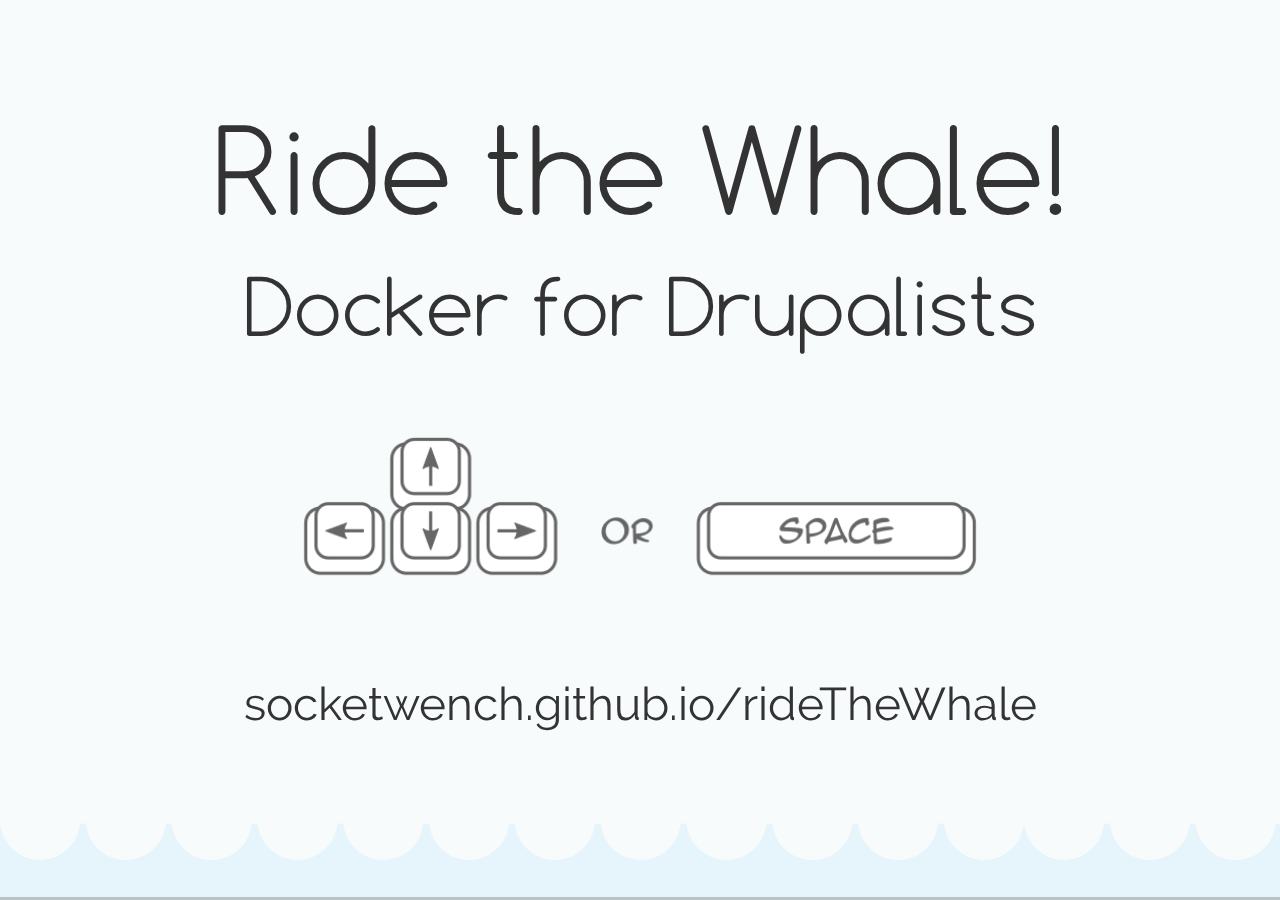
<file: index.html>
<!doctype html>
<html>
	<head>
		<meta charset="utf-8">
		<meta name="viewport" content="width=device-width, initial-scale=1.0, maximum-scale=1.0, user-scalable=no">

		<title>Ride the Whale! Docker for Drupalists</title>

		<link rel="stylesheet" href="css/reveal.css">
		<link rel="stylesheet" href="css/theme/moby.css">

		<!-- Theme used for syntax highlighting of code -->
		<link rel="stylesheet" href="lib/css/zenburn.css">

		<!-- Printing and PDF exports -->
		<script>
			var link = document.createElement( 'link' );
			link.rel = 'stylesheet';
			link.type = 'text/css';
			link.href = window.location.search.match( /print-pdf/gi ) ? 'css/print/pdf.css' : 'css/print/paper.css';
			document.getElementsByTagName( 'head' )[0].appendChild( link );
		</script>
	</head>
	<body>
		<div class="reveal">
			<div class="slides">
				<section>
          <h1>Ride the Whale!</h1>
          <h2>Docker for Drupalists</h2>
          <img src="images/controls.png" />
          <p>socketwench.github.io/rideTheWhale</p>
        </section>

        <section>
          <section data-transition="none">
            <img src="images/socketwench1.png" />
          </section>
          <section data-transition="none">
            <img src="images/socketwench2.png" />
          </section>
          <section data-transition="none">
            <img src="images/socketwench3.png" />
          </section>
					<section data-transition="none">
            <img src="images/socketwench4.png" />
          </section>
					<section data-transition="none">
            <img src="images/socketwench5.png" />
          </section>
          <!-- <section>
            <h2>Hire me!</h2>
            <p class="fragment">Coding, DevOps, Training, Evangelism?</p>
						<p class="fragment">Let me be your swiss army knife!</p>
            <p class="fragment">tess@deninet.com</p>
          </section> -->
        </section>

        <section>
          <section data-background="images/moby.png" data-background-size="contain">
            <h1>"What's wrong with MAMP?"</h1>
          </section>
          <section>
            <h2>Problem #1</h2>
            <p>No sandboxing</p>
          </section>
					<section data-transition="none">
						<img src="images/howOldIsThis1.png" />
					</section>
					<section data-transition="none">
						<img src="images/howOldIsThis2.png" />
					</section>
					<section data-transition="none">
						<img src="images/howOldIsThis3.png" />
					</section>
					<section data-transition="none">
						<img src="images/howOldIsThis4.png" />
					</section>
          <section>
            <h2>What happens outside the repo...</h2>
            <p class="fragment">...stays on your system forever</p>
          </section>
          <section>
            <h2>Like pulling weeds</h2>
            <p class="fragment">Files, databases, config, binaries</p>
            <p class="fragment">Takes time, disipline to find and remove</p>
          </section>
          <section>
            <h2>Docker sandboxes everything</h2>
            <p class="fragment">Standard commands for delete</p>
            <p class="fragment">No matter the project or tech stack</p>
          </section>
          <section>
            <h2>Problem #2</h2>
            <p>Dev environment isn't repeatable</p>
          </section>
					<section data-transition="none">
            <img src="images/newLaptop1.png" >
          </section>
					<section data-transition="none">
            <img src="images/newLaptop2.png" >
          </section>
					<section>
            <h2>Instructions aren't enough</h2>
            <p class="fragment">Humans are fallible, forgettable, fried</p>
          </section>
          <section>
            <h2>No Special Snowflakes</h2>
            <p class="fragment">Docker containers repeatable by design</p>
            <p class="fragment">Built from a few simple text files</p>
          </section>
          <section>
            <h2>Problem #3</h2>
            <p>Dev environment isn't sharable</p>
          </section>
					<section data-transition="none">
						<img src="images/sharingServers1.png" >
					</section>
					<section data-transition="none">
						<img src="images/sharingServers2.png" >
					</section>
					<section data-transition="none">
						<img src="images/sharingServers3.png" >
					</section>
					<section data-transition="none">
						<img src="images/sharingServers4.png" >
					</section>
          <section>
            <h2>You can't share <br /> a house of cards</h2>
            <p class="fragment">That's what bespoke environments are</p>
          </section>
          <section>
            <h2>Adds hidden costs</h2>
            <p class="fragment">On-boarding, troubleshooting, and recovery time</p>
          </section>
          <section>
            <h2>The DRY principle...</h2>
            <p class="fragment">...should apply to servers too</p>
          </section>
          <section>
            <h2>Docker is sharable</h2>
            <p class="fragment">Download from the internet</p>
            <p class="fragment">Add build files to your repo</p>
          </section>
        </section>

        <section>
          <section data-background="images/moby.png" data-background-size="contain">
            <h1>Getting Docker</h1>
          </section>
          <section>
            <h2>Do I need to pay for it?</h2>
            <p>Docker is free and open source!</p>
            <a href="https://github.com/docker/docker">github.com/docker/docker</a>
          </section>
          <section>
            <h2>Docker for Mac and Win</h2>
            <a href="https://www.docker.com/products/docker">docker.com/products/docker</a>
            <p class="fragment">Docker 1.12+</p>
          </section>
          <section>
            <h2>Older Systems?</h2>
            <a href="https://www.docker.com/products/docker-toolbox">docker.com/products/docker-toolbox</a>
            <p class="fragment">Includes Virtualbox</p>
          </section>
          <section>
            <img src="images/waitINeedAVM.png" />
          </section>
          <section data-transition="none">
            <img src="images/linuxAndDocker1.png" />
          </section>
          <section data-transition="none">
            <img src="images/linuxAndDocker2.png" />
          </section>
          <section data-transition="none">
            <img src="images/linuxAndDocker3.png" />
          </section>
          <section data-transition="none">
            <img src="images/whyYouNeedAVM1.png" />
          </section>
          <section data-transition="none">
            <img src="images/whyYouNeedAVM2.png" />
          </section>
          <section data-transition="none">
            <img src="images/whyYouNeedAVM3.png" />
          </section>
          <section data-transition="none">
            <img src="images/whyYouNeedAVM4.png" />
          </section>
          <section data-transition="none">
            <img src="images/whyYouNeedAVM5.png" />
          </section>
          <section data-transition="none">
            <img src="images/whyYouNeedAVM6.png" />
          </section>
          <section data-transition="none">
            <img src="images/whyYouNeedAVM7.png" />
          </section>
          <section data-transition="none">
            <img src="images/whyYouNeedAVM8.png" />
          </section>
          <section data-transition="none">
            <img src="images/whyYouNeedAVM9.png" />
          </section>
          <section>
            <h2>Docker's Hypervisor</h2>
            <p class="fragment">Embedded in Docker 1.12+</p>
            <p class="fragment">Virtualbox for earlier versions</p>
          </section>
          <section>
            <h2>Docker on Linux</h2>
            <p>No VM needed, uses host's kernel</p>
            <p>Use your distro's package manager to install</p>
          </section>
        </section>

        <section>
          <section data-background="images/moby.png" data-background-size="contain">
            <h1>Getting containers</h1>
          </section>
          <section>
            <h2>Docker is like Vagrant</h2>
            <p>You rarely build containers yourself.</p>
          </section>
          <section>
            <img src="images/dockerHub.png" alt="docker hub icon" />
            <p>Online repository of ready-to-use containers</p>
            <a href="https://hub.docker.com/">hub.docker.com</a>
          </section>
          <section data-transition="none">
            <img src="images/hubUpload1.png" />
          </section>
          <section data-transition="none">
            <img src="images/hubUpload2.png" />
          </section>
          <section data-transition="none">
            <img src="images/hubUpload3.png" />
          </section>
          <section data-transition="none">
            <img src="images/hubUpload4.png" />
          </section>
          <section data-transition="none">
            <img src="images/hubUpload5.png" />
          </section>
          <section data-transition="none">
            <img src="images/hubUpload6.png" />
          </section>
          <section>
            <h2>Official Containers</h2>
            <p>Typically created by project maintainers</p>
            <p>Apache, PHP, MySQL, and many Linux Distros</p>
          </section>
          <section>
            <h2>Official Drupal Container</h2>
            <a href="https://hub.docker.com/_/drupal/">hub.docker.com/_/drupal</a>
            <p><span class="fragment">Great for demos...</span><span class="fragment">not great for development.</span></p>
          </section>
          <section>
            <h2>Downloading Containers</h2>
            <code>docker pull <em>image_name</em></code>
            <p><em>image_name</em> is the name on Docker Hub</p>
          </section>
          <section>
            <h2>Pulling Debian</h2>
            <pre><code>$ docker pull debian</code></pre>
            <p>Good "base image" for web projects</p>
          </section>
          <section>
            <h2>Container tags</h2>
            <code><em>image_name</em>:<em>tag</em></code>
            <p>Used for different versions or varients</p>
          </section>
          <section>
            <h2>Tags are optional</h2>
            <p>Default to <code>latest</code></p>
            <p class="fragment">Unique per container, check page on Hub</p>
          </section>
        </section>

        <section>
          <section data-background="images/moby.png" data-background-size="contain">
            <h1>Using containers</h1>
          </section>
          <section>
            <h2>Running a container</h2>
            <code>docker run <em>image_name</em></code>
          </section>
          <section data-transition="none">
            <img src="images/dockerRun1.png" />
          </section>
          <section data-transition="none">
            <img src="images/dockerRun2.png" />
          </section>
          <section data-transition="none">
            <img src="images/dockerRun3.png" />
          </section>
          <section data-transition="none">
            <img src="images/dockerRun4.png" />
          </section>
          <section data-transition="none">
            <img src="images/dockerRun5.png" />
          </section>
					<section>
						<pre><code>$ docker run -i -t debian /bin/bash
root@ffc6d3de3d27:/#
root@ffc6d3de3d27:/# uname -a
Linux ffc6d3de3d27 4.4.15-moby #1 SMP Thu Jul 28 21:30:50 UTC 2016 x86_64 GNU/Linux</code></pre>
						<p class="fragment">Use <code>exit</code> to quit</p>
					</section>
          <section>
            <h2>Run in the background</h2>
            <pre><code>$ docker run -d debian /bin/bash -c "while true; do sleep 1; done"
b4d333ad4d0f9c68249a091fdde53d25a09cbc785c5aba2a697b3a3ea04da778

$</code></pre>
            <p class="fragment">Think "detach"</p>
          </section>
          <section>
            <h2>Container IDs</h2>
            <p>Unique identifier for that container instance</p>
            <p>Use the first few characters as a shorthand</p>
          </section>
          <section>
            <h2>Listing containers</h2>
            <code>docker ps</code>
            <p class="fragment">Think "process"</p>
          </section>
          <section>
            <h2>Using a detached container</h2>
            <code>docker exec <em>container_id</em> <em>/command/to/run</em></code>
          </section>
          <section>
            <h2>Using <code>exec</code></h2>
            <pre><code>$ docker exec -i -t b4d /bin/bash
root@b4d333ad4d0f:/#</code></pre>
            <p class="fragment">Use <code>exit</code> to quit</p>
          </section>
          <section>
            <h2>Stopping containers by ID</h2>
            <code>docker kill <em>container_id</em></code>
          </section>
        </section>

        <section>
          <section data-background="images/moby.png" data-background-size="contain">
            <h1>Building a web stack</h1>
          </section>
          <section>
            <h2>"A container is just a process"</h2>
            <p class="fragment">Not exactly true, but close</p>
          </section>
          <section>
            <h2>LAMP needs multiple processes</h2>
            <p class="fragment">One process = one container</p>
          </section>
          <section>
            <img src="images/dockerCompose.png" alt="docker compose icon" />
            <p>Manage "container sets" with one file</p>
          </section>
          <section>
            <img src="images/dockerComposeYML.png" alt="docker-compose.yml icon" />
            <p>Descriptive, not imperitive</p>
            <p>Save in the root directory of your project!</p>
          </section>
          <section>
            <h2>A basic LAMP set</h2>
            <pre><code>version: '2'
services:
  web:
    image: php:apache
  db:
    image: mariadb</code></pre>
          </section>
          <section>
            <h2>Starting container sets</h2>
            <code>docker-compose up -d</code>
            <p class="fragment">docker-compose.yml must be in current directory!</p>
          </section>
          <section>
            <h2>Listing container sets</h2>
            <pre><code>$ docker-compose ps
       Name                    Command             State    Ports
------------------------------------------------------------------
ridethewhale_db_1    docker-entrypoint.sh mysqld   Exit 1
ridethewhale_web_1   apache2-foreground            Up       80/tcp</code></pre>
          </section>
          <section>
            <h2>Compose and container names</h2>
            <code><em>parentDirName</em>_<em>serviceName</em>_<em>index</em></code>
          </section>
          <section>
            <h2>Use unique project names!</h2>
            <pre><code>/home/tess/projects/rideTheWhale
├── docker-compose.yml
└── docroot</code></pre>
          </section>
          <section>
            <h2>Port mapping</h2>
            <p>Needed to access the container from the host</p>
            <p class="fragment"><code>"<em>portOnHost</em>:<em>portInContainer</em>"</code></p>
          </section>
          <section>
            <pre><code>version: '2'
services:
  web:
    image: php:apache
    ports:
      - "80:80"
  db:
    image: mariadb</code></pre>
          </section>
          <section>
            <h2>Updating containers</h2>
            <pre><code>$ docker-compose kill
$ docker-compose up -d</code></pre>
          </section>
          <section>
            <img src="images/web-forbidden.png" />
          </section>
        </section>

        <section>
          <section data-background="images/moby.png" data-background-size="contain">
            <h1>Getting files in the container</h1>
          </section>
          <section>
            <h2>Volumes</h2>
            <p class="fragment">Creates a persistent directory inside a container</p>
            <p class="fragment">Mounts a directory or file in the container</p>
          </section>
          <section>
            <h2>Volumes in Compose</h2>
            <p>In the <code>volumes</code> section...</p>
            <code><em>path/on/host</em>:<em>path/in/container</em></code>
          </section>
          <section>
            <h2>Our project so far</h2>
            <pre><code>/home/tess/projects/rideTheWhale
├── docker-compose.yml
└── docroot
    └── index.html</code></pre>
          </section>
          <section>
            <pre><code>version: '2'
services:
  web:
    image: php:apache
    ports:
      - "80:80"
    volumes:
      - ./docroot:/var/www/html
  db:
    image: mariadb</code></pre>
          </section>
          <section>
            <h2>Specifying paths</h2>
            <p class="fragment">Use relative paths to Compose file</p>
            <p class="fragment">Use absolute paths in the container</p>
          </section>
          <section>
            <h2>Kill, up, refresh...</h2>
          </section>
          <section>
            <img src="images/web-static.png" />
          </section>
        </section>

        <section>
          <section data-background="images/moby.png" data-background-size="contain">
            <h1>Configuration</h1>
          </section>
          <section>
            <h2>How to pass config?</h2>
            <p class="fragment">Bake it into the container</p>
            <p class="fragment">Mount configuration files</p>
            <p class="fragment">Use environment variables</p>
          </section>
          <section>
            <h2>Setting variables</h2>
            <p>In the <code>environment</code> section...</p>
            <code><em>VAR_NAME</em>=<em>VALUE</em></code>
          </section>
          <section>
            <h2>What vars to use?</h2>
            <p>Check Hub page for variable names and use</p>
          </section>
          <section>
            <pre><code>version: '2'
services:
  web:
    image: php:apache
    ports:
      - "80:80"
    volumes:
      - ./docroot:/var/www/html
  db:
    image: mariadb
    environment:
      - MYSQL_ROOT_PASSWORD=root
      - MYSQL_DATABASE=your_database_name
      - MYSQL_USER=your_database_user
      - MYSQL_PASSWORD=your_database_password</code></pre>
            <small class="fragment">(Scroll down.)</small>
          </section>
          <section>
            <h2>Wait, no port?</h2>
            <p class="fragment">Private network automatically created per set</p>
            <p class="fragment">Containers preconfigured with the right port open</p>
          </section>
          <section>
            <pre><code>version: '2'
services:
  web:
    image: php:apache
    ports:
      - "80:80"
    volumes:
      - ./docroot:/var/www/html
  db:
    image: mariadb
    ports:
      - "3306:3306"
    environment:
      - MYSQL_ROOT_PASSWORD=root
      - MYSQL_DATABASE=your_database_name
      - MYSQL_USER=your_database_user
      - MYSQL_PASSWORD=your_database_password</code></pre>
            <small class="fragment">(Scroll down.)</small>
          </section>
          <section>
            <pre><code>$ docker-compose kill &amp;&amp; docker-compose up -d
$ mysql -u your_database_user -p -h 127.0.0.1 -P 3306
Enter password:

Welcome to the MariaDB monitor.  Commands end with ; or \g.
Your MariaDB connection id is 2
Server version: 10.1.16-MariaDB-1~jessie mariadb.org binary distribution

Copyright (c) 2000, 2016, Oracle, MariaDB Corporation Ab and others.

Type 'help;' or '\h' for help. Type '\c' to clear the current input statement.

MariaDB [(none)]></code></pre>
          </section>
        </section>

        <section>
          <section data-background="images/moby.png" data-background-size="contain">
            <h1>Now for Drupal!</h1>
          </section>
          <section>
            <h2>Prepping the files</h2>
            <p class="fragment">Download to volume-mounted directory</p>
            <p class="fragment">Create, set permissions for files directory</p>
            <p class="fragment">Create services.yml and settings.php as normal</p>
          </section>
          <section>
            <img src="images/drupal-install1.png" />
          </section>
          <section>
            <img src="images/finally.png" />
          </section>
          <section>
            <img src="images/drupal-install2.png" />
          </section>
          <section data-transition="none">
            <img src="images/cursing.png" />
          </section>
          <section data-transition="none">
            <img src="images/maybeWeCanCustomize.png" />
          </section>
        </section>

        <section>
          <section data-background="images/moby.png" data-background-size="contain">
            <h1>Customizing containers</h1>
          </section>
          <section>
            <img src="images/dockerfile.png" alt="dockerfile icon" />
            <p>Container "source code"</p>
          </section>
          <section>
            <h2>Creating Dockerfiles</h2>
            <p>Always named <code>Dockerfile</code></p>
            <p>Imperitive, not descriptive</p>
          </section>
          <section>
            <h2>Directories for containers</h2>
            <pre><code>/home/tess/projects/rideTheWhale
├── .docker
│   ├── web
│   │   └── Dockerfile
│   └── db
├── docker-compose.yml
└── docroot
    └── index.html</code></pre>
            <p class="fragment">Common, but only a suggestion</p>
          </section>
          <section>
            <h2>The first two lines</h2>
            <pre><code>FROM php:apache
MAINTAINER tess@deninet.com</code></pre>
          </section>
          <section>
            <h2>Turtles all the way down</h2>
            <p class="fragment">All containers are based on another container</p>
          </section>
          <section data-transition="none">
            <img src="images/turtles1.png" />
          </section>
          <section data-transition="none">
            <img src="images/turtles2.png" />
          </section>
          <section data-transition="none">
            <img src="images/turtles3.png" />
          </section>
          <section data-transition="none">
            <img src="images/turtles4.png" />
          </section>
          <section data-transition="none">
            <img src="images/turtles5.png" />
          </section>
          <section>
            <h2><code>scratch</code> container</h2>
            <p>Starting point for all containers</p>
            <p class="fragment">Just an empty *.tar.gz file</p>
          </section>
          <section>
            <h2>"Base image"</h2>
            <p class="fragment">Base Linux install (Debian, CentOS, Arch, etc.)</p>
            <p class="fragment">Whatever image you start with</p>
          </section>
          <section>
            <h2>No <code>INSTALL</code> directive</h2>
            <p>Docker lets the <del>container</del> <ins>base image</ins> decide!</p>
          </section>
          <section>
            <h2>Install commands</h2>
            <p class="fragment">Debian uses <code>apt-get</code></p>
            <p class="fragment">CentOS uses <code>yum</code></p>
            <p class="fragment">Some containers provide special install scripts!</p>
          </section>
          <section>
            <h2><code>RUN</code> directive</h2>
            <code>RUN <em>/command/to/run</em></code>
          </section>
          <!-- <section>
            <h2><code>RUN</code> is not interactive!</h2>
            <p class="fragment">Can fail/hang building a container</p>
            <p class="fragment">Search for "headless", "unattended installation"</p>
          </section>
          <section>
            <h2>Non-interactive <code>apt-get</code></h2>
            <p class="fragment"><code>apt-get -yq <em>packagesToInstall</em></code></p>
            <p class="fragment">"Yes to all questions, use Quiet installation."</p>
          </section> -->
          <section>
            <pre><code>FROM php:apache
MAINTAINER tess@deninet.com

RUN apt-get update && apt-get install -yq \
    libfreetype6-dev \
    libjpeg62-turbo-dev \
    libmcrypt-dev \
    libpng12-dev \
    libicu-dev

RUN docker-php-ext-install gd json intl pdo pdo_mysql mbstring</code></pre>
          </section>
          <section>
            <h2>Dockerfiles and Compose</h2>
            <code>build: <em>path/to/Dockerfile</em></code>
            <p class="fragment">Use instead of <code>image</code></p>
          </section>
          <section>
            <pre><code>version: '2'
services:
  web:
    build: .docker/web
    ports:
      - "80:80"
    volumes:
      - ./docroot:/var/www/html
  db:
    image: mariadb
    ports:
      - "3306:3306"
    environment:
      - MYSQL_ROOT_PASSWORD=root
      - MYSQL_DATABASE=your_database_name
      - MYSQL_USER=your_database_user
      - MYSQL_PASSWORD=your_database_password</code></pre>
            <small class="fragment">(Scroll down.)</small>
          </section>
          <section>
            <h2>No other lines changed?</h2>
            <p class="fragment">We're just adding more to <code>php:apache</code></p>
          </section>
          <section>
            <h2>Building a container set</h2>
            <code>docker-compose build <em>optionalServiceName</em></code>
            <p class="fragment">Must be run before <code>up</code>!</p>
          </section>
        </section>

        <section>
          <section data-background="images/moby.png" data-background-size="contain">
            <h1>Adding Drush</h1>
          </section>
          <section>
            <h2>There's a container for that</h2>
            <a href="https://hub.docker.com/r/drush/drush/">hub.docker.com/r/drush/drush</a>
          </section>
          <section>
            <img src="images/butHowDoIUseMyFiles.png" />
          </section>
          <section>
            <h2>Reusing volumes</h2>
            <p class="fragment">Copy and paste <code>volume</code> sections</p>
            <p class="fragment">Used <a href="https://docs.docker.com/compose/compose-file/#/volumes-volume-driver">named volumes</a> (Compose 2+)</p>
            <p class="fragment">Use <code>volumes_from</code></p>
          </section>
          <section>
            <pre><code>version: '2'
services:
  web:
    build: .docker/web
    ports:
      - "80:80"
    volumes:
      - ./docroot:/var/www/html
  drush:
    image: drush/drush
    volumes_from:
      - web
  db:
    image: mariadb
    ports:
      - "3306:3306"
    environment:
      - MYSQL_ROOT_PASSWORD=root
      - MYSQL_DATABASE=your_database_name
      - MYSQL_USER=your_database_user
      - MYSQL_PASSWORD=your_database_password</code></pre>
            <small class="fragment">(Scroll down.)</small>
          </section>
          <section data-background-size="contain" data-background="images/whyDidDrushStop1.png" data-transition="none" data-background-transition="none">
            <pre><code>$ docker-compose ps
        Name                     Command             State            Ports
------------------------------------------------------------------------------------
ridethewhale_db_1      docker-entrypoint.sh mysqld   Up       0.0.0.0:3306->3306/tcp
ridethewhale_drush_1   drush                         Exit 0
ridethewhale_web_1     apache2-foreground            Up       0.0.0.0:80->80/tcp</code></pre>
          </section>
          <section data-background-size="contain" data-background="images/whyDidDrushStop2.png" data-transition="none" data-background-transition="none">
            <pre><code>$ docker-compose ps
        Name                     Command             State            Ports
------------------------------------------------------------------------------------
ridethewhale_db_1      docker-entrypoint.sh mysqld   Up       0.0.0.0:3306->3306/tcp
ridethewhale_drush_1   drush                         Exit 0
ridethewhale_web_1     apache2-foreground            Up       0.0.0.0:80->80/tcp</code></pre>
          </section>
          <section>
            <h2>Task-specific containers</h2>
            <p class="fragment">Executes a command, then quits</p>
            <p class="fragment">Must be run interactively!</p>
          </section>
          <section>
            <h2>Running drush</h2>
            <code>docker-compose run drush <em>drushCommand</em></code>
            <p class="fragment">Creates a new container instace each time!</p>
          </section>
          <section>
            <h2>A container is a process...</h2>
            <p class="fragment">...and stays up as long as its process runs</p>
          </section>
          <section>
            <pre><code>$ docker-compose run drush si  \
    --uri=http://web \
    --root=/var/www/html \
    --db-url=mysql://your_database_user:your_database_password@db/your_database_name -y

You are about to DROP all tables in your 'your_database_name' database. Do you want to continue? (y/n): y
Starting Drupal installation. This takes a while. Consider using the --notify global option.                                                                  [ok]
Installation complete.  User name: admin  User password: jvBdZnmeMt                                                                                           [ok]
Congratulations, you installed Drupal!

$</code></pre>
          </section>
          <section>
            <img src="images/drupal-installed.png" />
          </section>
        </section>

        <section>
          <section data-background="images/moby.png" data-background-size="contain">
            <h1>Dockerizing Existing Sites</h1>
          </section>
          <section>
            <h2>Avoid DB dumps!</h2>
            <p class="fragment">No really, don't use them.</p>
          </section>
          <section data-background="images/tribbles.gif">
            <h2 style="color: white;">DB dumps are Tribbles</h2>
            <p class="fragment" style="color: white;">They quickly become a big problem.</p>
          </section>
          <section>
            <h2>Content in code</h2>
            <p>Create represtative content with <a href="https://www.drupal.org/project/uuid_features">UUID Features</a></p>
            <p class="fragment">Works better with Behat and automation</p>
          </section>
          <section>
            <h2>I have a DB dump. Sorry. ;_;</h2>
            <p class="fragment">Use a client on the host to load it</p>
            <p class="fragment">Best for small databases</p>
          </section>
          <section>
						<pre><code>$ docker-compose exec db /usr/bin/mysql \
	-u your_database_user \
	-p \
	-C your_database_name < /path/to/your_dump.sql</code></pre>
							<p class="fragment"><code>mariadb</code> container needs the <code>mysql</code> command!</p>
					</section>
					<section data-background="images/dangerWillDockerson.png" data-background-size="contain">
            <h2>Gigabyte DBs</h2>
						<p class="fragment">Increase <code>max_allowed_packet</code></p>
            <p class="fragment">Import from <em>inside</em> the DB container with a volume</p>
						<p>&nbsp;</p>
						<p>&nbsp;</p>
          </section>
        </section>

        <section>
          <section data-background="images/moby.png" data-background-size="contain">
            <h1>Cleaning up</h1>
          </section>
					<section>
						<h2>Deleting a set</h2>
						<pre><code>$ docker-compose kill
$ docker-compose rm</code></pre>
					</section>
					<section data-transition="none">
						<img src="images/whyIsMyDiskFull1.png" />
					</section>
					<section data-transition="none">
						<img src="images/whyIsMyDiskFull2.png" />
					</section>
					<section>
						<h2>Deleting volumes</h2>
						<p><em>Not deleted by default!</em></p>
						<pre class="fragment"><code>$ docker-compose rm -v</code></pre>
					</section>
					<!-- <section>
						<h2>Listing volumes</h2>
						<pre><code>$  docker volume ls
DRIVER              VOLUME NAME
local               6225f43f2a56f11770d6fa0e3feabd7504b52e14e146a54615bafd5b8fbbc405
local               8ab7f7e586ad2a665aebd8b1c9cfab23c30c6c6d6781cd7fe62b4c7124eb9936</code></pre>
					</section>
					<section>
						<h2>Dangling volumes</h2>
						<p>Happens when a container is deleted without <code>-v</code></p>
					</section>
					<section>
						<h2>Listing dangling volumes</h2>
						<pre><code>$ docker volume ls -f dangling=true
DRIVER              VOLUME NAME
local               3eb912032273672646c80e16573eb2649bb18f4ee4c6a24043152be1ddc85f1d</code></pre>
					</section>
					<section>
						<h2>Removing dangling volumes</h2>
						<pre><code>$ docker volume rm $(docker volume ls -qf dangling=true)</code></pre>
					</section> -->
					<section>
						<img src="images/anythingElse.png" />
					</section>
					<section>
						<h2>Images</h2>
						<p>Snapshot of a container</p>
						<p class="fragment">Created with <code>docker build</code>...</p>
						<p class="fragment">...or downloaded from Hub</p>
					</section>
					<section>
						<h2>Listing images</h2>
						<pre><code>$ docker images
REPOSITORY           TAG        IMAGE ID         CREATED            SIZE
ridethewhale_web     latest     e716ac87fa15     17 minutes ago     496.4 MB
mariadb              latest     9a0138c02438     6 days ago         391.6 MB
drush/drush          latest     e88ee37fadfd     7 weeks ago        691.9 MB</code></pre>
						<small class="fragment">(Scroll right.)</small>
					</section>
					<section>
						<h2>Deleting images</h2>
						<pre><code>$ docker rmi $(docker images -q)</code></pre>
					</section>
					<section>
						<h2>Nuke it from orbit</h2>
						<pre><code>$ docker kill $(docker ps -q)
$ docker rm -v $(docker ps -q -a)
$ docker rmi $(docker images -q)</code></pre>
						<p class="fragment">"It's the only way to be sure."</p>
					</section>
					<section>
						<h2>Nuking Docker for Mac/Win</h2>
						<p>"Reset to factory defaults" in Docker prefs</p>
						<img src="images/nukeOnMacWin.png" />
					</section>
        </section>

        <section>
          <section data-background="images/moby.png" data-background-size="contain">
            <h1>Where to go from here</h1>
          </section>
          <section>
            <h2>A better CLI container</h2>
            <p class="fragment">Use Supervisor for an always-running container</p>
            <p class="fragment">Drupal Console, SASS, Grunt, etc.</p>
            <p class="fragment">Use <code>docker-compose exec</code> for more speed</p>
          </section>
          <section>
            <h2>Read the docs</h2>
            <p><a href="https://docs.docker.com/">docs.docker.com</a></p>
            <p class="fragment"><a href="http://deninet.com/tags/docker-scratch">deninet.com/tags/docker-scratch</a></p>
          </section>
          <section>
            <h2>Use pre-made containers</h2>
            <p>Lots of options to choose from!</p>
            <p class="fragment">Find the way that fits your style and project</p>
          </section>
					<section>
						<h2><a href="https://hub.docker.com/r/socketwench/drupal-base/">drupal-base</a> and <a href="https://hub.docker.com/r/socketwench/drupal-cli/">drupal-cli</a></h2>
						<p>Bare-bones Drupal containers</p>
						<p class="fragment"><a href="https://github.com/socketwench/drupal-base">Fork it on Github</a></p>
					</section>
          <section>
            <h2>Dropwhale</h2>
            <p class="fragment">Drop-in D8 module dev environment</p>
            <p class="fragment">Pulls, installs Drupal dev internally</p>
          </section>
          <section>
            <h2>Getting Dropwhale</h2>
            <p><a href="https://github.com/socketwench/dropwhale">github.com/socketwench/dropwhale</a></p>
          </section>
          <section>
            <h2>Docker4Drupal</h2>
            <p class="fragment">Full-featured: Redis, Memcached, Solr</p>
            <p class="fragment"><a href="http://docker4drupal.org/">docker4drupal.org</a></p>
          </section>
          <section>
            <h2>Build your own!</h2>
            <p class="fragment">Per-project is OK!</p>
          </section>
          <section>
            <h2>Contibute to Hub</h2>
            <p>It's free and anyone can do it</p>
            <p class="fragment">Hub builds your containers, so you don't have to locally</p>
          </section>
        </section>

        <section>
          <section data-background="images/moby.png" data-background-size="contain">
            <h1>Special thanks</h1>
            <p class="fragment">Drupal Association</p>
						<p class="fragment">TEN7</p>
            <p class="fragment">Marc Drummond, Paul Mitchum</p>
            <p class="fragment">and others</p>
          </section>
          <section data-background="images/moby.png" data-background-size="contain">
            <h1>Thank you!</h1>
            <p>&nbsp;</p>
            <p>Read the blog series:<br />
            <a href="http://deninet.com/tags/docker-scratch">deninet.com/tags/docker-scratch</a></p>
            <p>&nbsp;</p>
            <p>socketwench.github.io/rideTheWhale</p>
          </section>
        </section>

			</div>
		</div>

		<script src="lib/js/head.min.js"></script>
		<script src="js/reveal.js"></script>

		<script>
			// More info https://github.com/hakimel/reveal.js#configuration
			Reveal.initialize({
				history: true,
        controls: false,
        progress: true,
        center: true,
        width: 1024,
        height: 763,
        transition: 'slide',

				// More info https://github.com/hakimel/reveal.js#dependencies
				dependencies: [
					{ src: 'plugin/notes/notes.js', async: true },
					{ src: 'plugin/highlight/highlight.js', async: true, callback: function() { hljs.initHighlightingOnLoad(); } }
				]
			});
		</script>
	</body>
</html>
</file>
<file: css/theme/moby.css>
/**
 * Moby theme for Reveal.js.
 */

 @import url(../../lib/font/Raleway/Raleway.css);
 @import url(../../lib/font/Comfortaa/Comfortaa.css);
 @import url(../../lib/font/Share_Tech_Mono/ShareTechMono.css);

.reveal a {
  line-height: 1.3em; }

/*********************************************
 * GLOBAL STYLES
 *********************************************/
body {
  background: url(../../images/background.png) left bottom repeat-x #f7fbfc;
}

.reveal {
  font-family: "Raleway", sans-serif;
  font-size: 36px;
  font-weight: normal;
  color: #333;
}

::selection {
  color: #fff;
  background: #134674;
  text-shadow: none; }

.reveal .slides > section,
.reveal .slides > section > section {
  line-height: 1.3;
  font-weight: inherit; }

/*********************************************
 * HEADERS
 *********************************************/
.reveal h1,
.reveal h2,
.reveal h3,
.reveal h4,
.reveal h5,
.reveal h6 {
  margin: 0 0 20px 0;
  color: #333;
  font-family: "Comfortaa", sans-serif;
  font-weight: normal;
  line-height: 1.2;
  text-shadow: none;
  word-wrap: break-word; }

.reveal h1 {
  font-size: 3em; }

.reveal h2 {
  font-size: 2em; }

.reveal h3 {
  font-size: 1.55em; }

.reveal h4 {
  font-size: 1em; }

.reveal h1 {
  text-shadow: none; }

/*********************************************
 * OTHER
 *********************************************/
.reveal p {
  margin: 20px 0;
  font-size: 120%;
  line-height: 1.3; }

/* Ensure certain elements are never larger than the slide itself */
.reveal img,
.reveal video,
.reveal iframe {
  max-width: 95%;
  max-height: 95%; }

.reveal strong,
.reveal b {
  font-weight: bold; }

.reveal em {
  font-style: italic; }

.reveal ol,
.reveal dl,
.reveal ul {
  display: inline-block;
  text-align: left;
  margin: 0 0 0 1em; }

.reveal ol {
  list-style-type: decimal; }

.reveal ul {
  list-style-type: disc; }

.reveal ul ul {
  list-style-type: square; }

.reveal ul ul ul {
  list-style-type: circle; }

.reveal ul ul,
.reveal ul ol,
.reveal ol ol,
.reveal ol ul {
  display: block;
  margin-left: 40px; }

.reveal dt {
  font-weight: bold; }

.reveal dd {
  margin-left: 40px; }

.reveal q,
.reveal blockquote {
  quotes: none; }

.reveal blockquote {
  display: block;
  position: relative;
  width: 70%;
  margin: 20px auto;
  padding: 5px;
  font-style: italic;
  background: rgba(255, 255, 255, 0.05);
  box-shadow: 0px 0px 2px rgba(0, 0, 0, 0.2); }

.reveal blockquote p:first-child,
.reveal blockquote p:last-child {
  display: inline-block; }

.reveal q {
  font-style: italic; }

.reveal pre {
  display: block;
  position: relative;
  width: 90%;
  margin: 20px auto;
  text-align: left;
  font-size: 0.7em;
  font-family: "Share Tech Mono", monospace;
  line-height: 1.2em;
  word-wrap: break-word;
  box-shadow: 0px 0px 6px rgba(0, 0, 0, 0.3); }

.reveal code {
  font-family: "Share Tech Mono", monospace; }

.reveal pre code {
  display: block;
  padding: 5px;
  overflow: auto;
  max-height: 400px;
  word-wrap: normal; }

.reveal table {
  margin: auto;
  border-collapse: collapse;
  border-spacing: 0; }

.reveal table th {
  font-weight: bold; }

.reveal table th,
.reveal table td {
  text-align: left;
  padding: 0.2em 0.5em 0.2em 0.5em;
  border-bottom: 1px solid; }

.reveal table th[align="center"],
.reveal table td[align="center"] {
  text-align: center; }

.reveal table th[align="right"],
.reveal table td[align="right"] {
  text-align: right; }

.reveal table tbody tr:last-child th,
.reveal table tbody tr:last-child td {
  border-bottom: none; }

.reveal sup {
  vertical-align: super; }

.reveal sub {
  vertical-align: sub; }

.reveal small {
  display: inline-block;
  font-size: 0.6em;
  line-height: 1.2em;
  vertical-align: top; }

.reveal small * {
  vertical-align: top; }

/*********************************************
 * LINKS
 *********************************************/
.reveal a {
  color: #3b759e;
  text-decoration: none;
  -webkit-transition: color .15s ease;
  -moz-transition: color .15s ease;
  transition: color .15s ease; }

.reveal a:hover {
  color: #74a7cb;
  text-shadow: none;
  border: none; }

.reveal .roll span:after {
  color: #fff;
  background: #264c66; }

/*********************************************
 * IMAGES
 *********************************************/
.reveal section img {
  margin: 15px 0px; }

.reveal section img.plain {
  border: 0;
  box-shadow: none; }

.reveal a img {
  -webkit-transition: all .15s linear;
  -moz-transition: all .15s linear;
  transition: all .15s linear; }

.reveal a:hover img {
  background: rgba(255, 255, 255, 0.2);
  border-color: #3b759e;
  box-shadow: 0 0 20px rgba(0, 0, 0, 0.55); }

/*********************************************
 * NAVIGATION CONTROLS
 *********************************************/
.reveal .controls .navigate-left,
.reveal .controls .navigate-left.enabled {
  border-right-color: #3b759e; }

.reveal .controls .navigate-right,
.reveal .controls .navigate-right.enabled {
  border-left-color: #3b759e; }

.reveal .controls .navigate-up,
.reveal .controls .navigate-up.enabled {
  border-bottom-color: #3b759e; }

.reveal .controls .navigate-down,
.reveal .controls .navigate-down.enabled {
  border-top-color: #3b759e; }

.reveal .controls .navigate-left.enabled:hover {
  border-right-color: #74a7cb; }

.reveal .controls .navigate-right.enabled:hover {
  border-left-color: #74a7cb; }

.reveal .controls .navigate-up.enabled:hover {
  border-bottom-color: #74a7cb; }

.reveal .controls .navigate-down.enabled:hover {
  border-top-color: #74a7cb; }

/*********************************************
 * PROGRESS BAR
 *********************************************/
.reveal .progress {
  background: rgba(0, 0, 0, 0.2); }

.reveal .progress span {
  background: #3b759e;
  -webkit-transition: width 800ms cubic-bezier(0.26, 0.86, 0.44, 0.985);
  -moz-transition: width 800ms cubic-bezier(0.26, 0.86, 0.44, 0.985);
  transition: width 800ms cubic-bezier(0.26, 0.86, 0.44, 0.985); }
</file>
<file: lib/css/zenburn.css>
/*

Zenburn style from voldmar.ru (c) Vladimir Epifanov <voldmar@voldmar.ru>
based on dark.css by Ivan Sagalaev

*/

.hljs {
  display: block;
  overflow-x: auto;
  padding: 0.5em;
  background: #3f3f3f;
  color: #dcdcdc;
}

.hljs-keyword,
.hljs-selector-tag,
.hljs-tag {
  color: #e3ceab;
}

.hljs-template-tag {
  color: #dcdcdc;
}

.hljs-number {
  color: #8cd0d3;
}

.hljs-variable,
.hljs-template-variable,
.hljs-attribute {
  color: #efdcbc;
}

.hljs-literal {
  color: #efefaf;
}

.hljs-subst {
  color: #8f8f8f;
}

.hljs-title,
.hljs-name,
.hljs-selector-id,
.hljs-selector-class,
.hljs-section,
.hljs-type {
  color: #efef8f;
}

.hljs-symbol,
.hljs-bullet,
.hljs-link {
  color: #dca3a3;
}

.hljs-deletion,
.hljs-string,
.hljs-built_in,
.hljs-builtin-name {
  color: #cc9393;
}

.hljs-addition,
.hljs-comment,
.hljs-quote,
.hljs-meta {
  color: #7f9f7f;
}


.hljs-emphasis {
  font-style: italic;
}

.hljs-strong {
  font-weight: bold;
}
</file>
